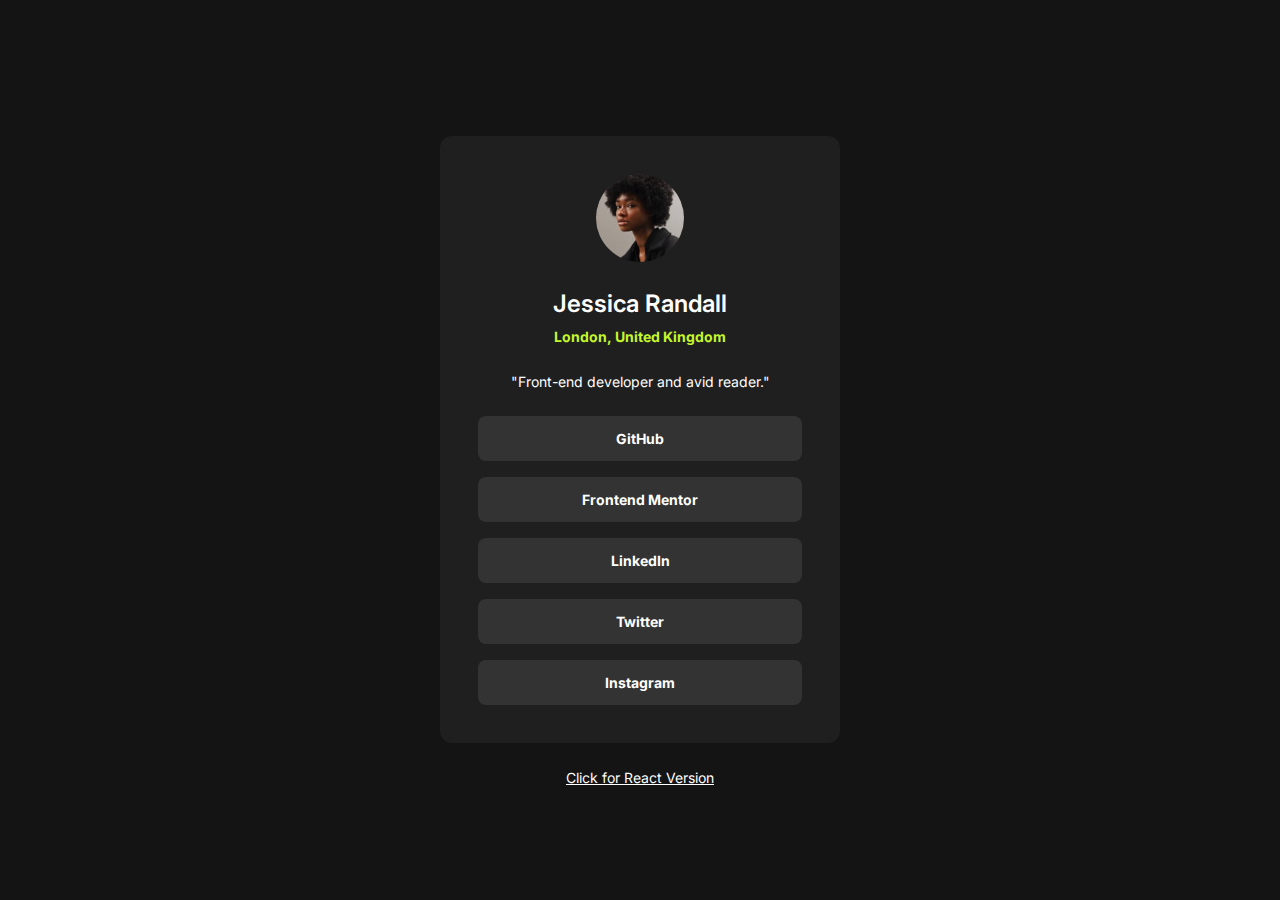
<file: vanilla/index.html>
<!DOCTYPE html>
<html lang="en">
  <head>
    <meta charset="UTF-8" />
    <meta name="viewport" content="width=device-width, initial-scale=1.0" />
    <!-- displays site properly based on user's device -->

    <link rel="icon" type="image/png" sizes="32x32" href="../assets/images/favicon-32x32.png" />
    <link rel="stylesheet" href="../style.css" />
    <title>Frontend Mentor | Social links profile</title>
  </head>
  <body class="bg-body primary-font tx-clr-wh">
    <main class="main">
      <article class="card">
        <div class="card-wrapper">
          <div class="avatar">
            <img src="../assets/images/avatar-jessica.jpeg" alt="" />
          </div>
          <div class="card-author">
            <h1 class="name">Jessica Randall</h1>
            <p class="location">London, United Kingdom</p>
          </div>
          <p class="blurb">"Front-end developer and avid reader."</p>

          <ul class="links-list" role="list">
            <li class="list-item">
              <a href="#">GitHub</a>
            </li>
            <li class="list-item">
              <a href="#">Frontend Mentor</a>
            </li>
            <li class="list-item">
              <a href="#">LinkedIn</a>
            </li>
            <li class="list-item">
              <a href="#">Twitter</a>
            </li>
            <li class="list-item">
              <a href="#">Instagram</a>
            </li>
          </ul>
        </div>
      </article>
    </main>
        <div class="vanilla">
      <a href="../index.html">Click for React Version</a>
    </div>
  </body>
</html>
</file>
<file: style.css>
@import url("https://fonts.googleapis.com/css2?family=Inter:ital,opsz,wght@0,14..32,100..900;1,14..32,100..900&display=swap");

:root {
  --clr-green: hsl(75, 94%, 57%);
  --clr-white: hsl(0, 0%, 100%);
  --clr-grey-700: hsl(0, 0%, 20%);
  --clr-grey-800: hsl(0, 0%, 12%);
  --clr-grey-900: hsl(0, 0%, 8%);

  --ff-primary: "Inter", sans-serif;

  --fw-regular: 400;
  --fw-medium: 600;
  --fw-bold: 700;

  --fs-copy: 0.875rem;

  --mobile-width: 20.4375rem;
  --tablet-width: 28.5rem;
  --desktop-width: 24rem;

  --mobile-height: 36.1875rem;
  --tablet-height: 38.1875rem;
  --desktop-height: 38.1875rem;

  font-size: 16px;
}

/* css resets */

/* Box sizing rules */
*,
*::before,
*::after {
  box-sizing: border-box;
}

/* Prevent font size inflation */
html {
  -moz-text-size-adjust: none;
  -webkit-text-size-adjust: none;
  text-size-adjust: none;
}

/* Remove default margin in favour of better control in authored CSS */
* {
  margin: 0;
  padding: 0;
  font: inherit;
}

/* Remove list styles on ul, ol elements with a list role, which suggests default styling will be removed */
ul[role="list"],
ol[role="list"] {
  list-style: none;
}

/* Set core body defaults */
html,
body {
  height: 100%;
  line-height: 1.5;
}

/* Set shorter line heights on headings and interactive elements */
h1,
h2,
h3,
h4,
button,
input,
label {
  line-height: 1.5;
}

/* Balance text wrapping on headings */
h1,
h2,
h3,
h4 {
  text-wrap: balance;
}

/* A elements get default styles */
a {
  text-decoration: none;
  text-decoration-skip-ink: auto;
  color: currentColor;
}

/* Make images easier to work with */
img,
picture,
svg {
  max-width: 100%;
  display: block;
}

/* Inherit fonts for inputs and buttons */
input,
button,
textarea,
select {
  font-family: inherit;
  font-size: inherit;
}

/* Make sure textareas without a rows attribute are not tiny */
textarea:not([rows]) {
  min-height: 10em;
}

/* Anything that has been anchored to should have extra scroll margin */
:target {
  scroll-margin-block: 5ex;
}

/* general styling */

body {
  background-color: var(--clr-grey-900);
  color: var(--clr-white);
  text-align: center;
  font-family: var(--ff-primary);
  font-size: var(--fs-copy);
  font-weight: var(--fw-regular);
  display: grid;
  place-content: center;
}

.card {
  border-radius: 0.75rem;
  overflow: hidden;
  width: calc(262px + 25.26vw);
  min-width: 327px;
  max-width: 468px;
  margin: 1.5rem;
}

@media (min-width: 768px) {
  .card {
    width: calc(528px - 10vw);
    min-width: 384px;
  }
}

.card-wrapper {
  background-color: var(--clr-grey-800);
  display: grid;
  gap: 1.5rem;
  justify-items: center;
  padding: clamp(1.5rem, 1.1479rem + 1.5023vw, 2.5rem);
}

.avatar {
  height: 5.5rem;
  width: 5.5rem;
  border-radius: 50%;
  overflow: hidden;
}

.card-author {
  display: grid;

  gap: 0.25rem;
}

.links-list {
  display: grid;
  gap: 1rem;
  width: 100%;
}

.links-list > * {
  border-radius: 0.5rem;
  padding-block: 0.75rem;
  background-color: var(--clr-grey-700);
  font-weight: var(--fw-bold);
}

/* component styling */

.name {
  font-size: 1.5rem;
  font-weight: var(--fw-medium);
}

.location {
  color: var(--clr-green);
  font-weight: var(--fw-bold);
}

.vanilla {
  cursor: pointer;
  text-decoration: underline;
}

.list-item:hover,
.list-item:focus-visible {
  background-color: var(--clr-green);
  color: var(--clr-grey-900);
}
</file>
